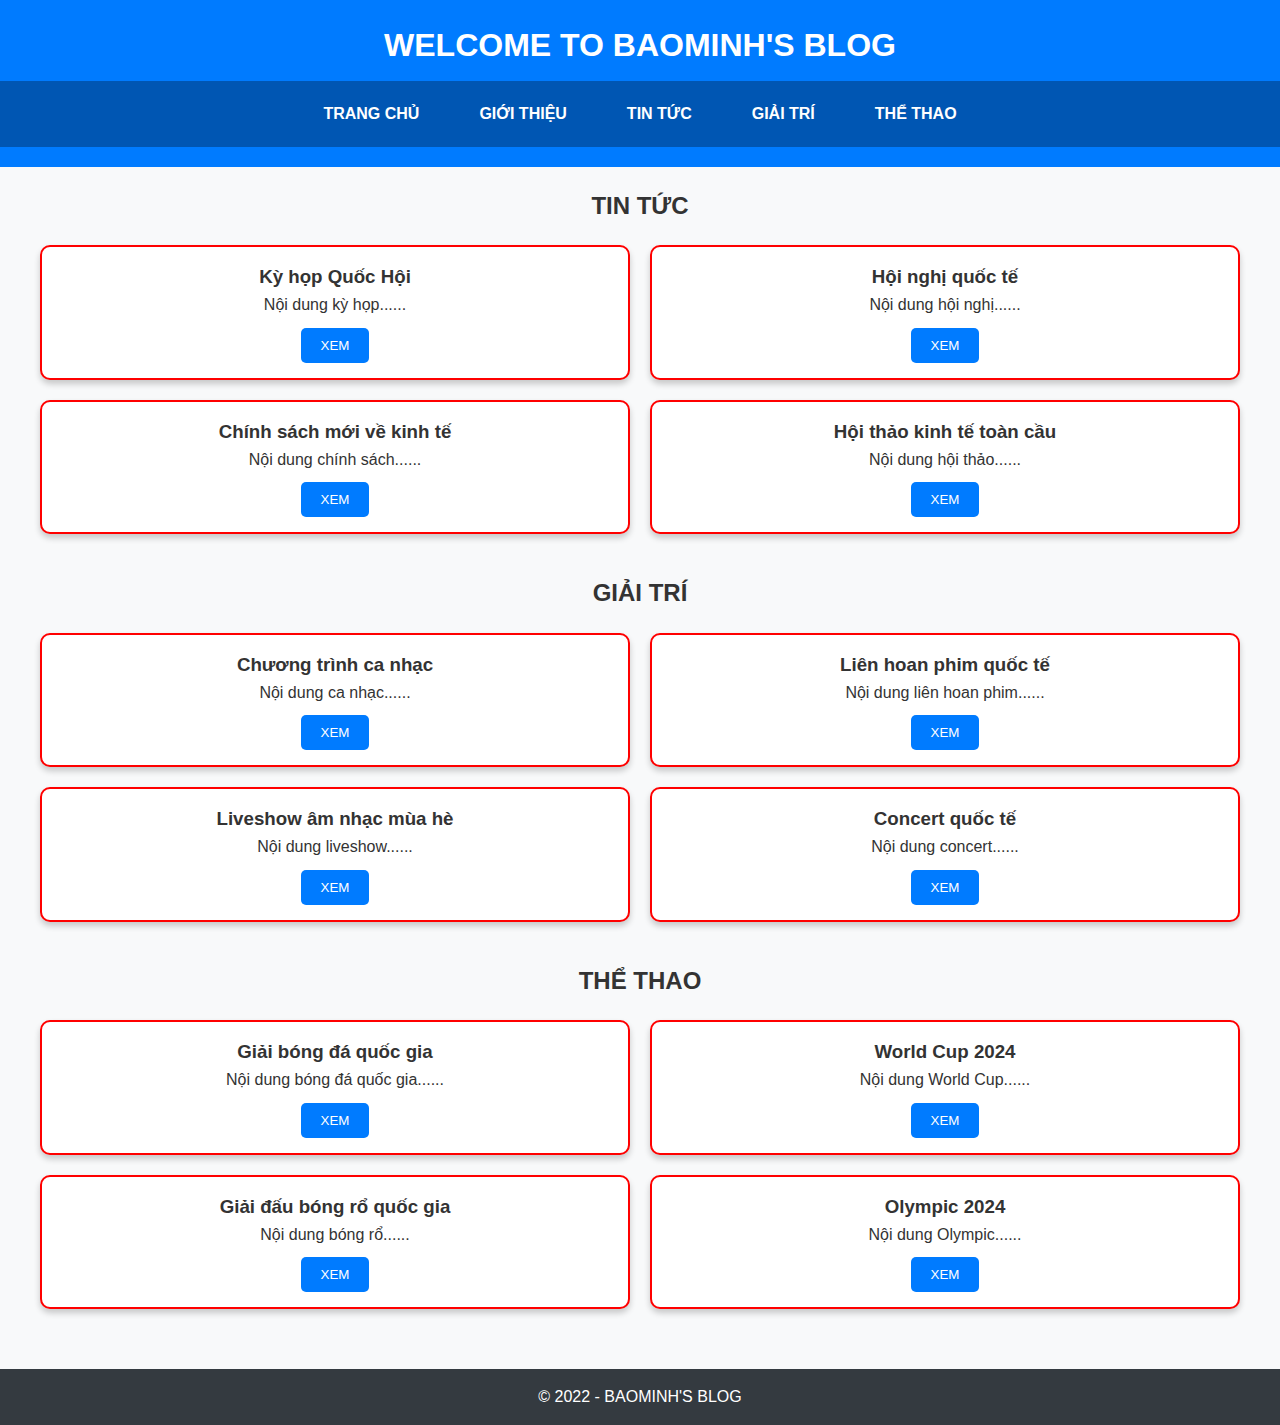
<file: index.html>
<!DOCTYPE html>
<html lang="en">
<head>
    <meta charset="UTF-8">
    <meta name="viewport" content="width=device-width, initial-scale=1.0">
    <title>Blog của BAOMINH</title>
    <link rel="stylesheet" href="/news-website/css/style.css">
    <link href="https://cdnjs.cloudflare.com/ajax/libs/font-awesome/5.15.4/css/all.min.css" rel="stylesheet">
</head>
<body>
    <!-- Header -->
    <header>
        <div class="header-title">
            <h1>WELCOME TO BAOMINH'S BLOG</h1>
        </div>
        <nav>
            <ul class="menu">
                <li><a href="#" onclick="loadPage('home')">TRANG CHỦ</a></li>
                <li><a href="#" onclick="loadPage('about')">GIỚI THIỆU</a></li>
                <li class="dropdown">
                    <a href="#">TIN TỨC</a>
                    <ul class="submenu">
                        <li><a href="#" onclick="loadCategory('news', 'domestic')">TRONG NƯỚC</a></li>
                        <li><a href="#" onclick="loadCategory('news', 'international')">QUỐC TẾ</a></li>
                    </ul>
                </li>
                <li class="dropdown">
                    <a href="#">GIẢI TRÍ</a>
                    <ul class="submenu">
                        <li><a href="#" onclick="loadCategory('entertainment', 'domestic')">TRONG NƯỚC</a></li>
                        <li><a href="#" onclick="loadCategory('entertainment', 'international')">QUỐC TẾ</a></li>
                    </ul>
                </li>
                <li class="dropdown">
                    <a href="#">THỂ THAO</a>
                    <ul class="submenu">
                        <li><a href="#" onclick="loadCategory('sports', 'domestic')">TRONG NƯỚC</a></li>
                        <li><a href="#" onclick="loadCategory('sports', 'international')">QUỐC TẾ</a></li>
                    </ul>
                </li>
            </ul>
        </nav>
    </header>

    <!-- Main Content -->
    <main id="main-content">
        <!-- Nội dung động sẽ được tải qua JavaScript -->
    </main>

    <!-- Footer -->
    <footer>
        <p>&copy; 2022 - BAOMINH'S BLOG</p>
    </footer>

    <script src="/news-website/js/script.js"></script>
</body>
</html>
</file>
<file: news-website/css/style.css>
/* Reset mặc định */
body, h1, h2, h3, p, ul, li {
    margin: 0;
    padding: 0;
    box-sizing: border-box;
    text-align: center;
}

body {
    font-family: 'Roboto', sans-serif;
    line-height: 1.6;
    background-color: #f8f9fa;
    color: #333;
}

header {
    background-color: #007bff;
    color: white;
    text-align: center;
    padding: 20px 0;
}

.header-title {
    margin-bottom: 10px;
}

nav ul {
    display: flex;
    justify-content: center;
    list-style: none;
    background-color: #0056b3;
    margin: 0;
    padding: 10px 0;
}

nav ul li {
    margin: 0 15px;
}

nav ul li a {
    color: white;
    text-decoration: none;
    font-weight: bold;
    transition: color 0.3s;
}

nav ul li a:hover {
    color: #ffd700;
}

main {
    padding: 20px;
}

/* Menu chính */
.menu {
    display: flex;
    list-style: none;
    background-color: #0056b3;
    padding: 10px 0;
    justify-content: center;
    margin: 0;
}

.menu li {
    position: relative; /* Để submenu được căn chỉnh theo cha */
    margin: 0 15px;
}

.menu li a {
    color: white;
    text-decoration: none;
    font-weight: bold;
    padding: 10px 15px;
    display: block;
    transition: background-color 0.3s;
}

.menu li a:hover {
    background-color: #ffd700;
    color: #0056b3;
}

.submenu {
    position: absolute;
    top: 100%;
    left: 0;
    background-color: white;
    border: 1px solid #ddd;
    border-radius: 5px;
    list-style: none;
    padding: 0;
    display: none; /* Ẩn submenu */
    z-index: 1000;
    box-shadow: 0 4px 6px rgba(0, 0, 0, 0.1);
    width: 200px; /* Độ rộng cố định */
}

/* Hiển thị submenu khi hover */
.menu li:hover .submenu {
    display: block;
}

/* Phong cách các mục trong submenu */
.submenu li {
    margin: 0;
    padding: 0;
}

.submenu li a {
    display: block;
    color: #333;
    padding: 10px 15px; /* Khoảng cách bên trong */
    text-align: left; /* Căn chữ về bên trái */
    text-decoration: none;
    transition: background-color 0.3s ease;
}

.submenu li a:hover {
    background-color: #f8f9fa; /* Màu nền khi hover */
}

/* Định dạng nhóm danh mục */
.category-group {
    margin-bottom: 40px; /* Khoảng cách giữa các nhóm */
}

.category-title {
    font-size: 24px;
    font-weight: bold;
    margin-bottom: 20px;
    text-align: center;
}

.grid-container {
    display: grid;
    grid-template-columns: repeat(2, 1fr); /* 2 cột */
    gap: 20px; /* Khoảng cách giữa các phần tử */
    max-width: 1200px; /* Giới hạn chiều rộng tổng thể */
    margin: 0 auto; /* Căn giữa */
    padding: 0 20px; /* Thêm khoảng cách hai bên */
}

/* Phong cách bài viết */
.article {
    border: 2px solid red;
    border-radius: 10px;
    padding: 15px;
    background-color: #fff;
    box-shadow: 0 4px 6px rgba(0, 0, 0, 0.2);
    transition: transform 0.3s ease, box-shadow 0.3s ease;
}

.article:hover {
    transform: scale(1.05);
    box-shadow: 0 6px 10px rgba(0, 0, 0, 0.2);
}

.article button {
    display: inline-block;
    margin-top: 10px;
    padding: 10px 20px;
    background-color: #007bff;
    color: white;
    border: none;
    border-radius: 5px;
    cursor: pointer;
    transition: background-color 0.3s ease;
}

.article button:hover {
    background-color: #0056b3;
}

.article-details button {
    display: inline-flex;
    align-items: center;
    background-color: #007bff;
    color: white;
    border: none;
    padding: 10px 20px;
    border-radius: 5px;
    font-size: 16px;
    font-weight: bold;
    cursor: pointer;
    transition: background-color 0.3s ease, transform 0.2s ease;
}

.article-details button i {
    margin-right: 8px; /* Khoảng cách giữa icon và text */
    font-size: 20px;
}

.article-details button:hover {
    background-color: #0056b3;
    transform: scale(1.05);
}

.article-details button:active {
    transform: scale(0.95);
}

footer {
    background-color: #343a40;
    color: white;
    text-align: center;
    padding: 15px 0;
}
</file>
